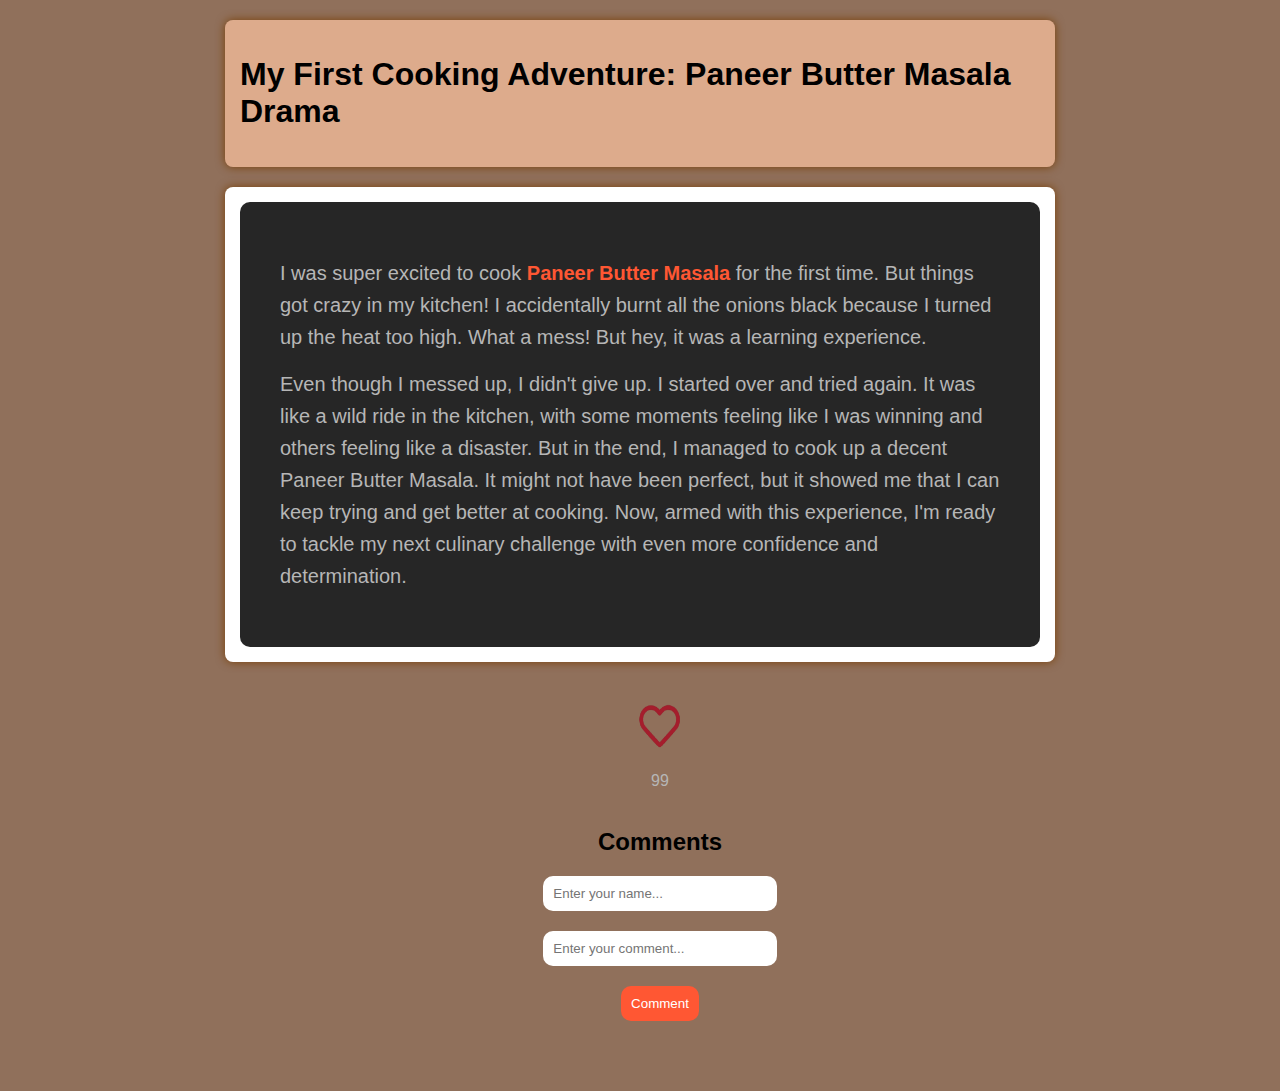
<file: blog1.html>
<!DOCTYPE html>
<html lang="en">
<head>
<meta charset="UTF-8">
<meta name="viewport" content="width=device-width, initial-scale=1.0">
<title>Blog2</title>
        <link rel="stylesheet" href="blog1.css">
</head>

<body>
    <div class="container">
        <h1>My First Cooking Adventure: Paneer Butter Masala Drama</h1>
    </div>
    <div id="blog1">
        <div class="container1">
            <!-- <div class="row"> -->
                <div class="blog-col-1">
                    <!-- <img src="paneerbuttermalasa.jpg"> -->
                </div>
                <div class="blog-col-2"> 
                        
                        <p>I was super excited to cook <span class="highlight">Paneer Butter Masala</span> for the first time. But things got crazy in my kitchen! I accidentally burnt all the onions black because I turned up the heat too high. What a mess! But hey, it was a learning experience.</p>
                        <p>Even though I messed up, I didn't give up. I started over and tried again. It was like a wild ride in the kitchen, with some moments feeling like I was winning and others feeling like a disaster. But in the end, I managed to cook up a decent Paneer Butter Masala. It might not have been perfect, but it showed me that I can keep trying and get better at cooking. Now, armed with this experience, I'm ready to tackle my next culinary challenge with even more confidence and determination.</p>
                    </div>
                </div>
            </div>
        </div>
    </div>

    <!-- ---------------------------------------- -->
    <div class="content" id="comments-likes">
      <div class="sub-content">
        <div style="
              display: flex;
              flex-direction: column;
              align-items: center;
              justify-content: center;
            ">
            
          <img src="dislike.png" id="like-dislike"
            style="width: 50px; height: 50px; cursor: pointer; border: 0" />
          <p style="display: inline" id="like-count">0</p>
        </div>
      </div>
      <div class="sub-content">
        <form id="comment-form" style="
              display: flex;
              flex-direction: column;
              align-items: center;
              justify-content: center;
            ">
          <h2>Comments</h2>
          <input type="text" name="username" placeholder="Enter your name..."
            style="width: 90%; padding: 10px; border-radius: 10px; border: 0" />
          <input type="text" name="comment" placeholder="Enter your comment..." style="
                width: 90%;
                padding: 10px;
                margin: 20px;
                border-radius: 10px;
                border: 0;
              " />
          <button type="submit" class="comment-btn">Comment</button>
        </form>

        <div id="comments" style="
              text-align: left;
              margin-top: 50px;
              display: flex;
              flex-direction: column;
              align-items: center;
              justify-content: center;
            " class="comments-container"></div>
      </div>
    </div>
  </div>


<script src="blog1.js"></script>

</body>

</html>
</file>
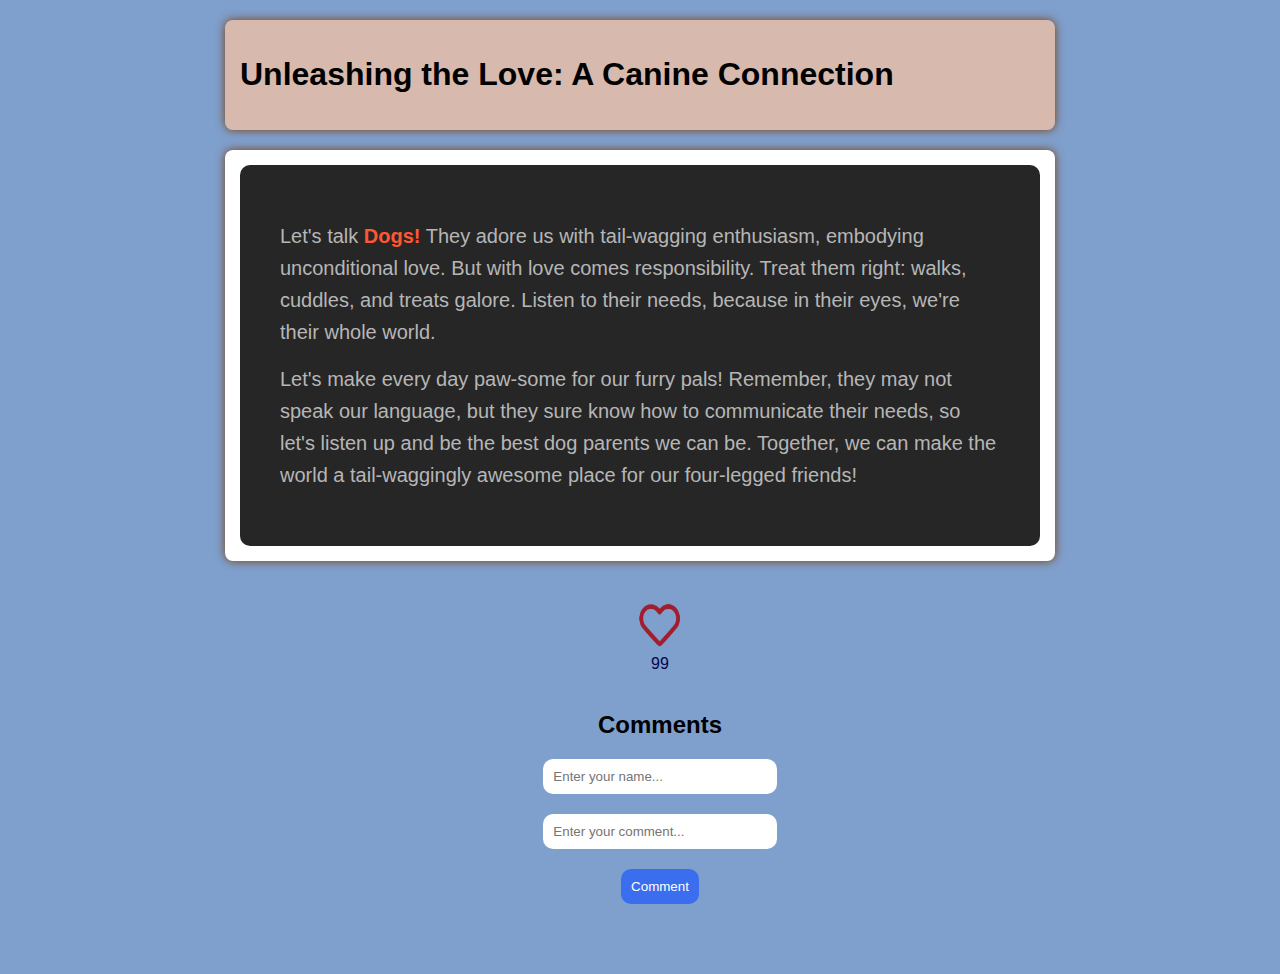
<file: blog2.html>
<!DOCTYPE html>
<html lang="en">
<head>
<meta charset="UTF-8">
<meta name="viewport" content="width=device-width, initial-scale=1.0">
<title>Blog2</title>
        <link rel="stylesheet" href="blog2.css">
</head>

<body>
    <div class="container">
        <h1>Unleashing the Love: A Canine Connection </h1>
    </div>
    <div id="blog1">
        <div class="container1">

                <div class="blog-col-2"> 
                        
                        <p>Let's talk <span class="highlight">Dogs!</span> They adore us with tail-wagging enthusiasm, embodying unconditional love. But with love comes responsibility. Treat them right: walks, cuddles, and treats galore. Listen to their needs, because in their eyes, we're their whole world. </p>
                        <p>Let's make every day paw-some for our furry pals! Remember, they may not speak our language, but they sure know how to communicate their needs, so let's listen up and be the best dog parents we can be. Together, we can make the world a tail-waggingly awesome place for our four-legged friends! </p>
                    </div>
                </div>
            </div>
        </div>
    </div>

    <!-- ---------------------------------------- -->
    <div class="content" id="comments-likes">
      <div class="sub-content">
        <div style="
              display: flex;
              flex-direction: column;
              align-items: center;
              justify-content: center;
            ">
            
          <img src="dislike.png" id="like-dislike"
            style="width: 50px; height: 50px; cursor: pointer; border: 0" />
          <p1 style="display: inline" id="like-count">0</p1>
        </div>
      </div>
      <div class="sub-content">
        <form id="comment-form" style="
              display: flex;
              flex-direction: column;
              align-items: center;
              justify-content: center;
            ">
          <h2>Comments</h2>
          <input type="text" name="username" placeholder="Enter your name..."
            style="width: 90%; padding: 10px; border-radius: 10px; border: 0" />
          <input type="text" name="comment" placeholder="Enter your comment..." style="
                width: 90%;
                padding: 10px;
                margin: 20px;
                border-radius: 10px;
                border: 0;
              " />
          <button type="submit" class="comment-btn">Comment</button>
        </form>

        <div id="comments" style="
              text-align: left;
              margin-top: 50px;
              display: flex;
              flex-direction: column;
              align-items: center;
              justify-content: center;
            " class="comments-container"></div>
      </div>
    </div>
  </div>


<script src="blog1.js"></script>

</body>

</html>
</file>
<file: blog1.css>
body {
        font-family: Arial, sans-serif;
        margin: 0;
        padding: 0;
        background-color: #785137d1;
        /* ffccaa */
    }
    .container {
        max-width: 800px;
        margin: 20px auto;
        padding: 15px;
        background-color: #fdc4a0b4;
        border-radius: 8px;
        box-shadow: 0 0 10px rgb(120, 63, 7);
    }
    .container1 {
        max-width: 800px;
        margin: 20px auto;
        padding: 15px;
        background-color: #ffffff;
        border-radius: 8px;
        box-shadow: 0 0 10px rgb(120, 63, 7);
    }
    p {
        color: #b6b6b6;
        line-height: 1.6;
        margin-bottom: 15px;
    }
    .highlight {
        font-weight: bold;
        color: #FF5733;
    }
    .blog-col-2{
        background: #262626;
        flex-basis: 60%;
        padding: 40px;
        border-radius: 10px; 
    }
    .blog-col-2 p{
        margin-top: 15px;
        font-size: 20px;
    }


    /* -------Comment Section----------- */
    .content {
        margin-left: 10%;
        padding: 20px;
        /* background-color: rgba(255, 255, 255, 0.8); */
        border-radius: 50px;
      }

      #comments-likes {
        display: flex;
        flex-direction: column;
        justify-content: space-between;
        align-items: center;
        width: 80%;
      }

      .comment-container {
        width: 100%;
        padding: 10px;
        margin: 8px;
        background-color: rgba(255, 255, 255, 0.8);
        border-radius: 10px;
        display: flex;
        flex-direction: column;
        justify-content: center;
      }
      .comment-uname {
        font-weight: bold;
        color: #FF5733;
      }
      .comment-btn {
        padding: 10px;
        background-color: #FF5733;
        color: white;
        border: 0;
        cursor: pointer;
        border-radius: 10px;
        transition: all 0.2s ease-in-out;
      } 
      
      .comment-btn:hover {
        transform: scale(1.1);
      }
</file>
<file: blog2.css>
body {
    font-family: Arial, sans-serif;
    margin: 0;
    padding: 0;
    background-color: #638ac2d1;
    /* ffccaa */
}
.container {
    max-width: 800px;
    margin: 20px auto;
    padding: 15px;
    background-color: #fdc4a0b4;
    border-radius: 8px;
    box-shadow: 0 0 10px rgb(120, 63, 7);
}
.container1 {
    max-width: 800px;
    margin: 20px auto;
    padding: 15px;
    background-color: #ffffff;
    border-radius: 8px;
    box-shadow: 0 0 10px rgb(120, 63, 7);
}
p {
    color: #b6b6b6;
    line-height: 1.6;
    margin-bottom: 15px;
}
p1 {
  color: #04064f;
  line-height: 1.6;
  margin-bottom: 15px;
}
.highlight {
    font-weight: bold;
    color: #FF5733;
}
.blog-col-2{
    background: #262626;
    flex-basis: 60%;
    padding: 40px;
    border-radius: 10px; 
}
.blog-col-2 p{
    margin-top: 15px;
    font-size: 20px;
}

/* -------Comment Section----------- */
.content {
    margin-left: 10%;
    padding: 20px;
    /* background-color: rgba(255, 255, 255, 0.8); */
    border-radius: 50px;
  }

  #comments-likes {
    display: flex;
    flex-direction: column;
    justify-content: space-between;
    align-items: center;
    width: 80%;
  }

  .comment-container {
    width: 100%;
    padding: 10px;
    margin: 8px;
    background-color: rgba(255, 255, 255, 0.8);
    border-radius: 10px;
    display: flex;
    flex-direction: column;
    justify-content: center;
  }
  .comment-uname {
    font-weight: bold;
    color: #1e59feb4;
  }
  .comment-btn {
    padding: 10px;
    background-color: #1e59feb4;
    color: white;
    border: 0;
    cursor: pointer;
    border-radius: 10px;
    transition: all 0.2s ease-in-out;
  } 
  
  .comment-btn:hover {
    transform: scale(1.1);
  }
</file>
